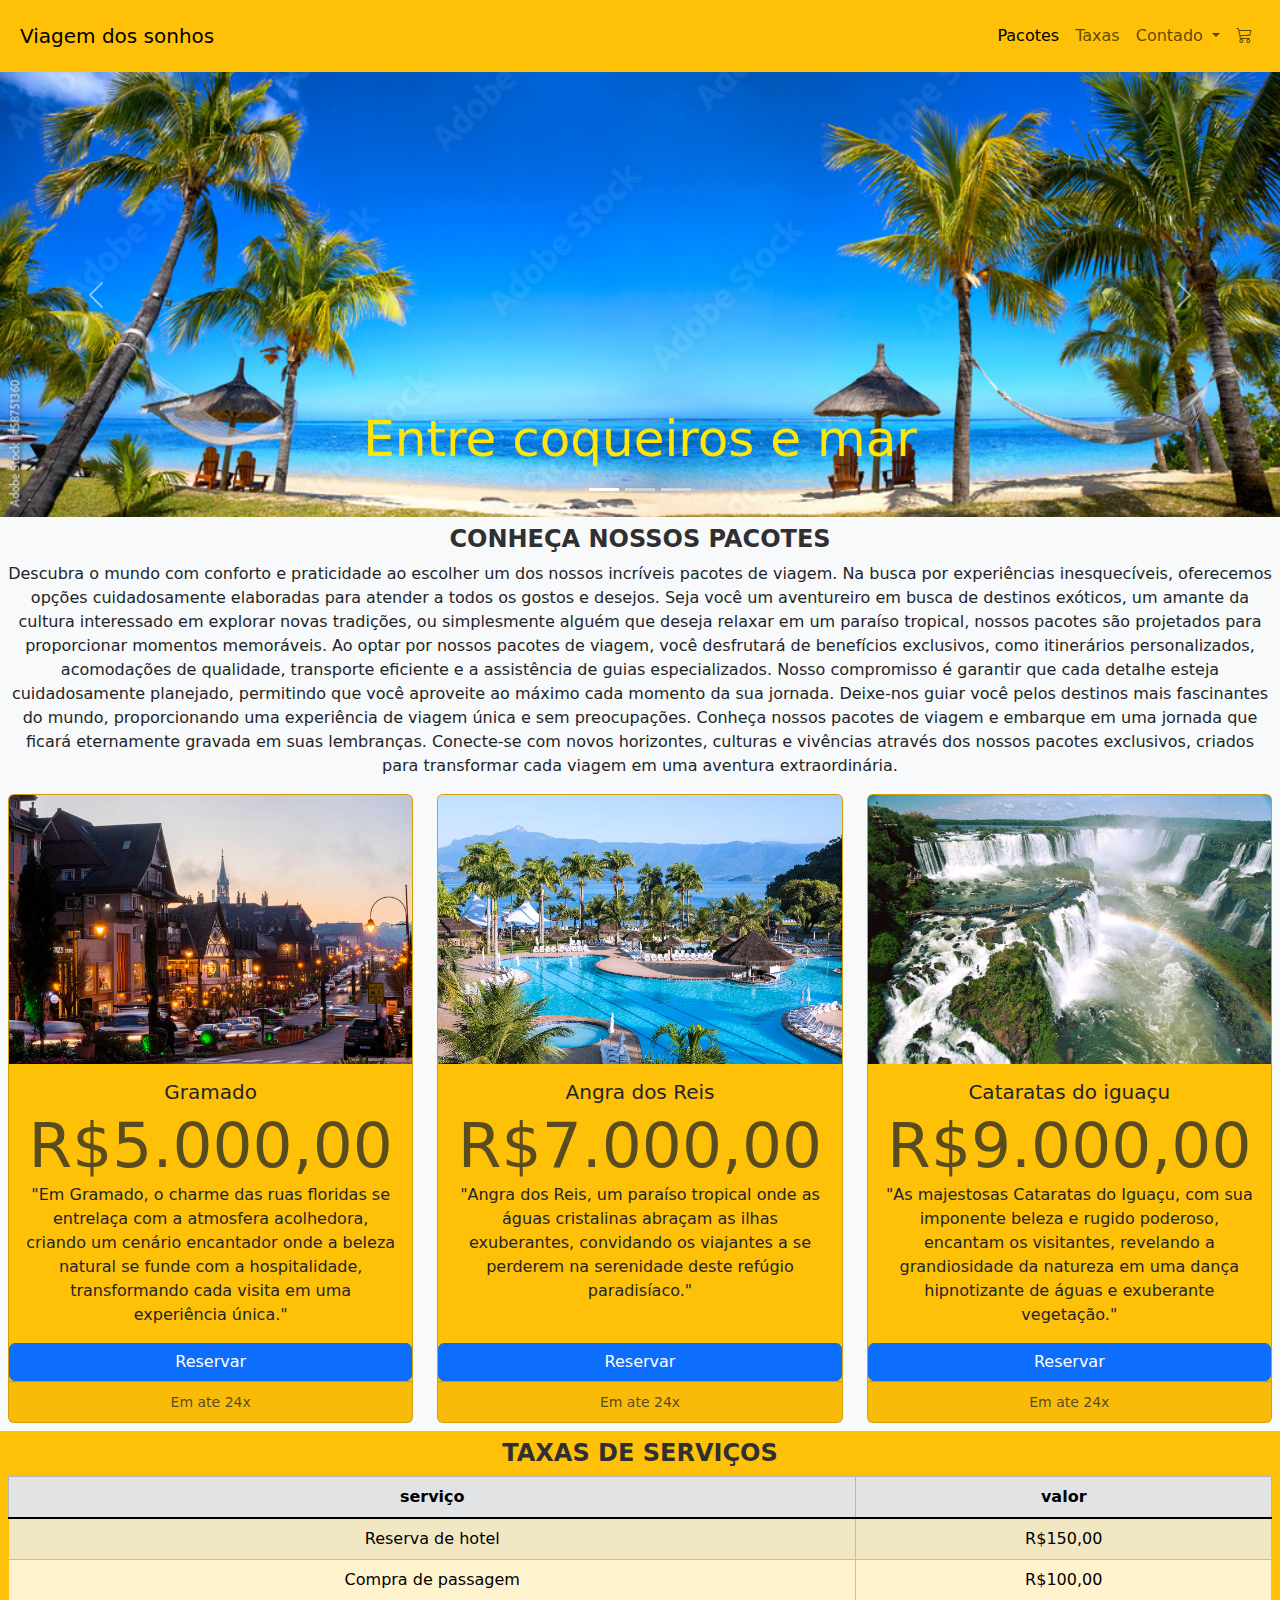
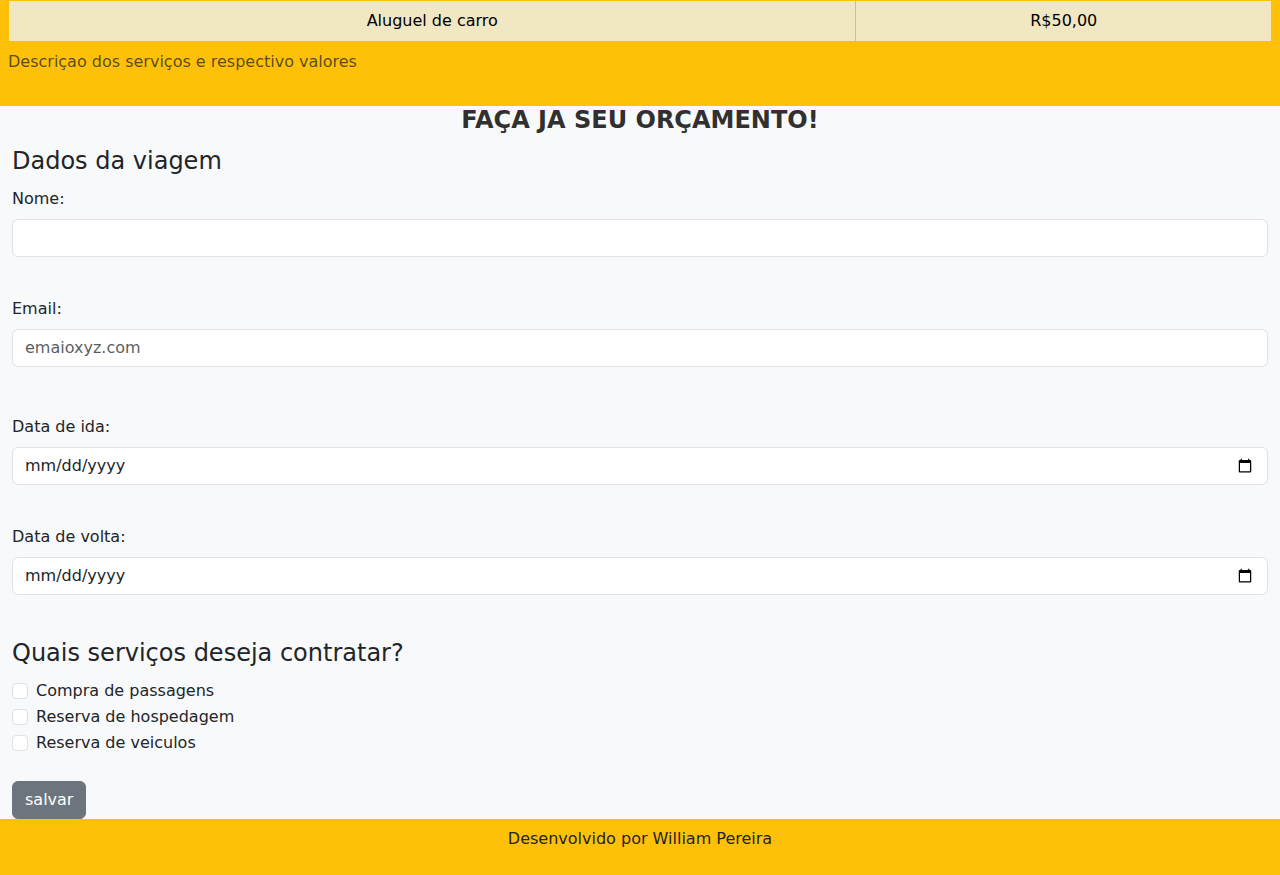
<file: index.html>
<!DOCTYPE html>
<html lang="pt-BR">

<head>
    <meta charset="UTF-8">
    <meta name="viewport" content="width=device-width, initial-scale=1.0">
    <title>Viagem dos sonhos</title>
    <link href="https://cdn.jsdelivr.net/npm/bootstrap@5.3.3/dist/css/bootstrap.min.css" rel="stylesheet"
        integrity="sha384-QWTKZyjpPEjISv5WaRU9OFeRpok6YctnYmDr5pNlyT2bRjXh0JMhjY6hW+ALEwIH" crossorigin="anonymous">
    <link rel="stylesheet" href="https://cdn.jsdelivr.net/npm/bootstrap-icons@1.11.3/font/bootstrap-icons.min.css">    
    <link rel="stylesheet" href="style.css">
</head>

<body>
    <header class="container-fluid p-2 bg-warning text-center">
        <nav class="navbar navbar-expand-lg bg-warning">
            <div class="container-fluid">
                <a class="navbar-brand" href="#">Viagem dos sonhos</a>
                <button class="navbar-toggler" type="button" data-bs-toggle="collapse"
                    data-bs-target="#navbarSupportedContent" aria-controls="navbarSupportedContent"
                    aria-expanded="false" aria-label="Toggle navigation">
                    <span class="navbar-toggler-icon"></span>
                </button>
                <div class="collapse navbar-collapse justify-content-end" id="navbarSupportedContent">
                    <ul class="navbar-nav">
                        <li class="nav-item">
                            <a class="nav-link active" aria-current="page" href="#">Pacotes</a>
                        </li>
                        <li class="nav-item">
                            <a class="nav-link" href="#">Taxas</a>
                        </li>
                        <li class="nav-item dropdown">
                            <a class="nav-link dropdown-toggle" href="#" role="button" data-bs-toggle="dropdown"
                                aria-expanded="false">
                                Contado
                            </a>
                            <ul class="dropdown-menu">
                                <li><a class="dropdown-item" href="#">Action</a></li>
                                <li><a class="dropdown-item" href="#">Another action</a></li>
                                <li>
                                    <hr class="dropdown-divider">
                                </li>
                                <li><a class="dropdown-item" href="#">Something else here</a></li>
                            </ul>
                        </li>
                        <li class="nav-item">
                            <a class="nav-link" href="#"><i class="bi bi-cart3"></i></a>
                        </li>
                    </ul>
                </div>
            </div>
        </nav>
    </header>
    <div id="carouselExampleCaptions" class="carousel slide">
        <div class="carousel-indicators">
            <button type="button" data-bs-target="#carouselExampleCaptions" data-bs-slide-to="0" class="active"
                aria-current="true" aria-label="Slide 1"></button>
            <button type="button" data-bs-target="#carouselExampleCaptions" data-bs-slide-to="1"
                aria-label="Slide 2"></button>
            <button type="button" data-bs-target="#carouselExampleCaptions" data-bs-slide-to="2"
                aria-label="Slide 3"></button>
        </div>
        <div class="carousel-inner">
            <div class="carousel-item active">
                <img src="img/carousel/1000_F_58751360_hJAknmTBDk70oBC6EmbAzSyMGGgfK3or.jpg" class="d-block w-100"
                    alt="...">
                <div class="carousel-caption d-none d-md-block">
                    <h5>Entre coqueiros e mar</h5>
                </div>
            </div>
            <div class="carousel-item">
                <img src="img/carousel/Arco_íris_nas_cataratas_do_iguaçu-fotor-2024022601818.jpg" class="d-block w-100"
                    alt="...">
                <div class="carousel-caption d-none d-md-block">
                    <h5>De norte a sul</h5>
                </div>
            </div>
            <div class="carousel-item">
                <img src="img/carousel/cidades-historicas-do-nordeste-topo-fotor-2024022601541.jpg"
                    class="d-block w-100" alt="...">
                <div class="carousel-caption d-none d-md-block">
                    <h5>venha conhecer nosso brasil</h5>
                </div>
            </div>
        </div>
        <button class="carousel-control-prev" type="button" data-bs-target="#carouselExampleCaptions"
            data-bs-slide="prev">
            <span class="carousel-control-prev-icon" aria-hidden="true"></span>
            <span class="visually-hidden">Previous</span>
        </button>
        <button class="carousel-control-next" type="button" data-bs-target="#carouselExampleCaptions"
            data-bs-slide="next">
            <span class="carousel-control-next-icon" aria-hidden="true"></span>
            <span class="visually-hidden">Next</span>
        </button>
    </div>

    <section class="container-fluid bg-light text-center p-2">
        <h2>Conheça nossos pacotes</h2>
        <p> Descubra o mundo com conforto e praticidade ao escolher um dos nossos incríveis pacotes de viagem. Na busca
            por experiências inesquecíveis, oferecemos opções cuidadosamente elaboradas para atender a todos os gostos e
            desejos.

            Seja você um aventureiro em busca de destinos exóticos, um amante da cultura interessado em explorar novas
            tradições, ou simplesmente alguém que deseja relaxar em um paraíso tropical, nossos pacotes são projetados
            para proporcionar momentos memoráveis.

            Ao optar por nossos pacotes de viagem, você desfrutará de benefícios exclusivos, como itinerários
            personalizados, acomodações de qualidade, transporte eficiente e a assistência de guias especializados.
            Nosso compromisso é garantir que cada detalhe esteja cuidadosamente planejado, permitindo que você aproveite
            ao máximo cada momento da sua jornada.

            Deixe-nos guiar você pelos destinos mais fascinantes do mundo, proporcionando uma experiência de viagem
            única e sem preocupações. Conheça nossos pacotes de viagem e embarque em uma jornada que ficará eternamente
            gravada em suas lembranças. Conecte-se com novos horizontes, culturas e vivências através dos nossos pacotes
            exclusivos, criados para transformar cada viagem em uma aventura extraordinária.</p>
        <div class="row row-cols-1 row-cols-md-3 g-4">
            <div class="col">
                <div class="card h-100 bg-warning">
                    <img src="img/nossos-pacotes/4686086_ab4bc482b6a80d4.jpg" class="card-img-top" alt="...">
                    <div class="card-body">
                        <h5 class="card-title">Gramado</h5>
                        <h1 class="card-subtitle text-muted">R$5.000,00</h1>
                        <p class="card-text">
                            "Em Gramado, o charme das ruas floridas se entrelaça com a atmosfera acolhedora, criando um
                            cenário encantador onde a beleza natural se funde com a hospitalidade, transformando cada
                            visita em uma experiência única."</p>
                    </div>
                    <a href="a" class="btn btn-primary" data-bs-toggle="modal" data-bs-target="#exampleModal">Reservar</a>
                    <div class="card-footer">
                        <small class="text-body-secondary">Em ate 24x</small>
                    </div>
                </div>
            </div>
            <div class="col">
                <div class="card h-100 bg-warning">
                    <img src="img/nossos-pacotes/image-angra-dos-reis-vila-gale-eco-resort-de-angra-25-fotor-2024022611240.jpg"
                        class="card-img-top" alt="...">
                    <div class="card-body">
                        <h5 class="card-title">Angra dos Reis</h5>
                        <h1 class="card-subtitle text-muted">R$7.000,00</h1>
                        <p class="card-text">
                            "Angra dos Reis, um paraíso tropical onde as águas cristalinas abraçam as ilhas exuberantes,
                            convidando os viajantes a se perderem na serenidade deste refúgio paradisíaco."</p>
                    </div>
                    <a href="a" class="btn btn-primary" data-bs-toggle="modal" data-bs-target="#exampleModal">Reservar</a>
                    <div class="card-footer">
                        <small class="text-body-secondary">Em ate 24x</small>
                    </div>
                </div>
            </div>
            <div class="col">
                <div class="card h-100 bg-warning">
                    <img src="img/nossos-pacotes/cataratas-do-iguau-fotor-2024022611527.jpg" class="card-img-top"
                        alt="...">
                    <div class="card-body">
                        <h5 class="card-title">Cataratas do iguaçu</h5>
                        <h1 class="card-subtitle text-muted">R$9.000,00</h1>
                        <p class="card-text">"As majestosas Cataratas do Iguaçu, com sua imponente beleza e rugido
                            poderoso, encantam os visitantes, revelando a grandiosidade da natureza em uma dança
                            hipnotizante de águas e exuberante vegetação."
                        </p>
                    </div>
                    <a href="a" class="btn btn-primary" data-bs-toggle="modal" data-bs-target="#exampleModal">Reservar</a>
                    <div class="card-footer">
                        <small class="text-body-secondary">Em ate 24x</small>
                    </div>
                </div>
            </div>
        </div>
    </section>
    <section class="container-fluid bg-warning text-xl-center p-2">
        <h2>Taxas de serviços</h2>

        <table class="table table-warning table-striped table-hover table-bordered border-warning">
            <caption>Descriçao dos serviços e respectivo valores</caption>
            <thead class="table-secondary">
                <tr>
                    <th>serviço</th>
                    <th>valor</th>
                </tr>
            </thead>
            <tbody class="table-group-divider">
                <tr>
                    <td>Reserva de hotel</td>
                    <td>R$150,00</td>
                </tr>
                <tr>
                    <td>Compra de passagem</td>
                    <td>R$100,00</td>
                </tr>
                <tr>
                    <td>Aluguel de carro</td>
                    <td>R$50,00</td>
                </tr>
            </tbody>
        </table>
    </section>
    <section class="container-fluid bg-light">
        <h2 class="text-center">Faça ja seu Orçamento!</h2>
        <form method="Get" action="">
            <fieldset>
                <legend>Dados da viagem</legend>
                <div class="mb-3">
                    <label class="form-label" for="nome">
                        Nome:<br>
                    </label>
                    <input type="text" class="form-control" name="nome" id="nome"><br>
                </div>
                <div classe="mb-3">
                    <label class="form-label">
                        Email:<br>
                    </label>
                    <input type="email" class="form-control" name="email" placeholder="emaioxyz.com" required
                        id="email"><br>
                </div>

                <div class="mb-3">
                    <label class="form-label" for="dataida"><br>
                        Data de ida:<br>
                    </label>
                    <input type="date" class="form-control" name="dataIda" id="dataida"><br>
                </div>

                <div class="mb-3">
                    <label class="form-label" for="dataVolta">
                        Data de volta:<br>
                    </label>
                    <input type="date" class="form-control" name="dataVolta" id="datavolta"><br>
                </div>

                <fieldset>
                    <legend>Quais serviços deseja contratar?</legend>
                    <div class="form-check">
                        <input type="checkbox" class="form-check-input" name="passagem" value="Passagens">
                        <label class="form-check-label" for="comprapassagem">
                            Compra de passagens
                        </label>
                    </div>

                    <div class="form-check">
                        <input type="checkbox" class="form-check-input" name="ReservaHospedagem"
                            value="ReservaHospedagem">
                        <label class="form-check-label" for="ReservaHospedagem">
                            Reserva de hospedagem
                        </label>
                    </div>
                    <div class="form-check">
                        <input type="checkbox" class="form-check-input" name="Reserva de veiculos"
                            value="Reserva de veiculos" id="Reserva de veiculos">
                        <label class="form-check-label" for="Reserva de veiculos">
                            Reserva de veiculos
                        </label>
                    </div>

                </fieldset>
                <br>
                <button class="btn btn-secondary">salvar</button>

        </form>
    </section>
    <footer class="container-fluid bg-warning p-2 text-center">
        <p>Desenvolvido por William Pereira</p>
    </footer>
    <script src="https://cdn.jsdelivr.net/npm/bootstrap@5.3.3/dist/js/bootstrap.bundle.min.js"
        integrity="sha384-YvpcrYf0tY3lHB60NNkmXc5s9fDVZLESaAA55NDzOxhy9GkcIdslK1eN7N6jIeHz"
        crossorigin="anonymous"></script>
</body>        

  <div class="modal fade" id="exampleModal" tabindex="-1" aria-labelledby="exampleModalLabel" aria-hidden="true">
    <div class="modal-dialog">
      <div class="modal-content">
        <div class="modal-header">
          <h1 class="modal-title fs-5" id="exampleModalLabel">Suas compras</h1>
          <button type="button" class="btn-close" data-bs-dismiss="modal" aria-label="Close"></button>
        </div>
        <div class="modal-body">
          Produto adicionado ao carrinho!
        </div>
        <div class="modal-footer">
          <button type="button" class="btn btn-primary" data-bs-dismiss="modal">Continuar comprando</button>
          <a href="checkindex.html"  type="button" class="btn btn-success">Finalizar a compra</a>
        </div>
      </div>
    </div>
  </div>

</html>
</file>
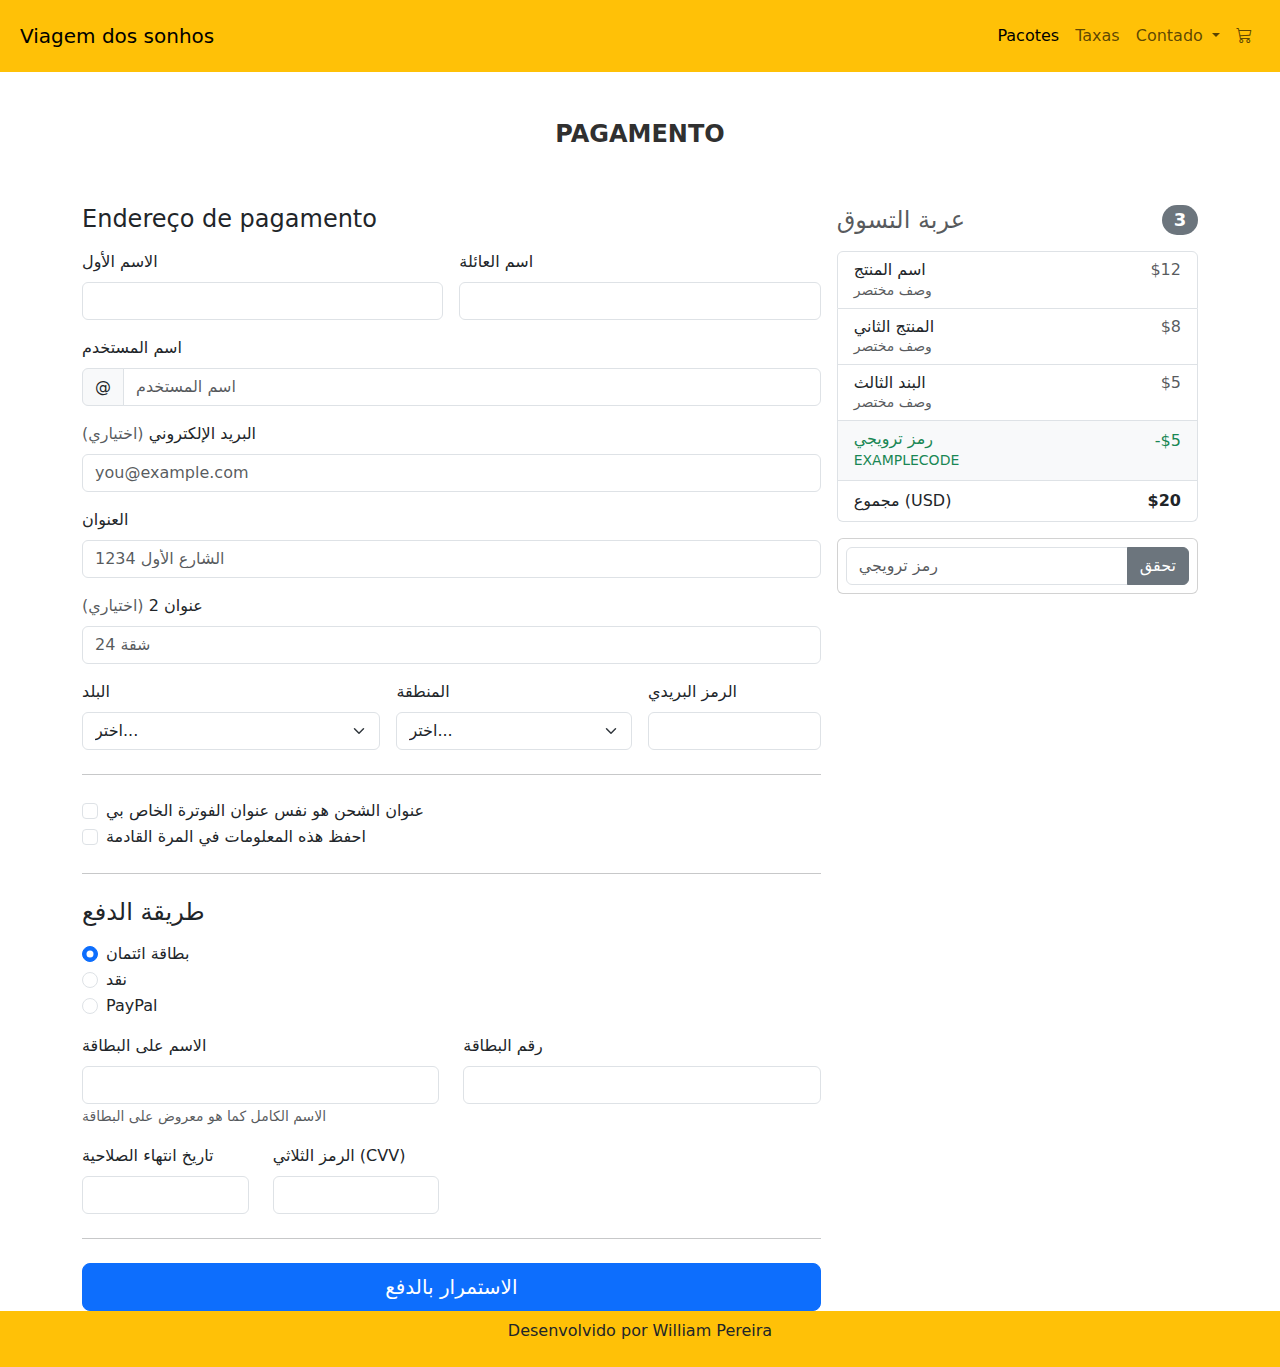
<file: checkindex.html>
<!DOCTYPE html>
<html lang="pt-BR">

<head>
    <meta charset="UTF-8">
    <meta name="viewport" content="width=device-width, initial-scale=1.0">
    <title>Viagem dos sonhos</title>
    <link href="https://cdn.jsdelivr.net/npm/bootstrap@5.3.3/dist/css/bootstrap.min.css" rel="stylesheet"
        integrity="sha384-QWTKZyjpPEjISv5WaRU9OFeRpok6YctnYmDr5pNlyT2bRjXh0JMhjY6hW+ALEwIH" crossorigin="anonymous">
    <link rel="stylesheet" href="https://cdn.jsdelivr.net/npm/bootstrap-icons@1.11.3/font/bootstrap-icons.min.css">
    <link rel="stylesheet" href="style.css">
</head>

<body>
    <header class="container-fluid p-2 bg-warning text-center">
        <nav class="navbar navbar-expand-lg bg-warning">
            <div class="container-fluid">
                <a class="navbar-brand" href="#">Viagem dos sonhos</a>
                <button class="navbar-toggler" type="button" data-bs-toggle="collapse"
                    data-bs-target="#navbarSupportedContent" aria-controls="navbarSupportedContent"
                    aria-expanded="false" aria-label="Toggle navigation">
                    <span class="navbar-toggler-icon"></span>
                </button>
                <div class="collapse navbar-collapse justify-content-end" id="navbarSupportedContent">
                    <ul class="navbar-nav">
                        <li class="nav-item">
                            <a class="nav-link active" aria-current="page" href="#">Pacotes</a>
                        </li>
                        <li class="nav-item">
                            <a class="nav-link" href="#">Taxas</a>
                        </li>
                        <li class="nav-item dropdown">
                            <a class="nav-link dropdown-toggle" href="#" role="button" data-bs-toggle="dropdown"
                                aria-expanded="false">
                                Contado
                            </a>
                            <ul class="dropdown-menu">
                                <li><a class="dropdown-item" href="#">Action</a></li>
                                <li><a class="dropdown-item" href="#">Another action</a></li>
                                <li>
                                    <hr class="dropdown-divider">
                                </li>
                                <li><a class="dropdown-item" href="#">Something else here</a></li>
                            </ul>
                        </li>
                        <li class="nav-item">
                            <a class="nav-link" href="#"><i class="bi bi-cart3"></i></a>
                        </li>
                    </ul>
                </div>
            </div>
        </nav>
    </header>
    <main class="container">
        <div class="py-5 text-center">
            <h2>Pagamento</h2>
        </div>

        <div class="row g-3">
            <div class="col-md-5 col-lg-4 order-md-last">
                <h4 class="d-flex justify-content-between align-items-center mb-3">
                    <span class="text-body-secondary">عربة التسوق</span>
                    <span class="badge bg-secondary rounded-pill">3</span>
                </h4>
                <ul class="list-group mb-3">
                    <li class="list-group-item d-flex justify-content-between lh-sm">
                        <div>
                            <h6 class="my-0">اسم المنتج</h6>
                            <small class="text-body-secondary">وصف مختصر</small>
                        </div>
                        <span class="text-body-secondary">$12</span>
                    </li>
                    <li class="list-group-item d-flex justify-content-between lh-sm">
                        <div>
                            <h6 class="my-0">المنتج الثاني</h6>
                            <small class="text-body-secondary">وصف مختصر</small>
                        </div>
                        <span class="text-body-secondary">$8</span>
                    </li>
                    <li class="list-group-item d-flex justify-content-between lh-sm">
                        <div>
                            <h6 class="my-0">البند الثالث</h6>
                            <small class="text-body-secondary">وصف مختصر</small>
                        </div>
                        <span class="text-body-secondary">$5</span>
                    </li>
                    <li class="list-group-item d-flex justify-content-between bg-body-tertiary">
                        <div class="text-success">
                            <h6 class="my-0">رمز ترويجي</h6>
                            <small>EXAMPLECODE</small>
                        </div>
                        <span class="text-success">-$5</span>
                    </li>
                    <li class="list-group-item d-flex justify-content-between">
                        <span>مجموع (USD)</span>
                        <strong>$20</strong>
                    </li>
                </ul>

                <form class="card p-2">
                    <div class="input-group">
                        <input type="text" class="form-control" placeholder="رمز ترويجي">
                        <button type="submit" class="btn btn-secondary">تحقق</button>
                    </div>
                </form>
            </div>
            <div class="col-md-7 col-lg-8">
                <h4 class="mb-3">Endereço de pagamento</h4>
                <form class="needs-validation" novalidate>
                    <div class="row g-3">
                        <div class="col-sm-6">
                            <label for="firstName" class="form-label">الاسم الأول</label>
                            <input type="text" class="form-control" id="firstName" placeholder="" value="" required>
                            <div class="invalid-feedback">
                                يرجى إدخال اسم أول صحيح.
                            </div>
                        </div>

                        <div class="col-sm-6">
                            <label for="lastName" class="form-label">اسم العائلة</label>
                            <input type="text" class="form-control" id="lastName" placeholder="" value="" required>
                            <div class="invalid-feedback">
                                يرجى إدخال اسم عائلة صحيح.
                            </div>
                        </div>

                        <div class="col-12">
                            <label for="username" class="form-label">اسم المستخدم</label>
                            <div class="input-group has-validation">
                                <span class="input-group-text">@</span>
                                <input type="text" class="form-control" id="username" placeholder="اسم المستخدم"
                                    required>
                                <div class="invalid-feedback">
                                    اسم المستخدم الخاص بك مطلوب.
                                </div>
                            </div>
                        </div>

                        <div class="col-12">
                            <label for="email" class="form-label">البريد الإلكتروني <span
                                    class="text-body-secondary">(اختياري)</span></label>
                            <input type="email" class="form-control" id="email" placeholder="you@example.com">
                            <div class="invalid-feedback">
                                يرجى إدخال عنوان بريد إلكتروني صحيح لتصلكم تحديثات الشحن.
                            </div>
                        </div>

                        <div class="col-12">
                            <label for="address" class="form-label">العنوان</label>
                            <input type="text" class="form-control" id="address" placeholder="1234 الشارع الأول"
                                required>
                            <div class="invalid-feedback">
                                يرجى إدخال عنوان الشحن الخاص بك.
                            </div>
                        </div>

                        <div class="col-12">
                            <label for="address2" class="form-label">عنوان 2 <span
                                    class="text-body-secondary">(اختياري)</span></label>
                            <input type="text" class="form-control" id="address2" placeholder="شقة 24">
                        </div>

                        <div class="col-md-5">
                            <label for="country" class="form-label">البلد</label>
                            <select class="form-select" id="country" required>
                                <option value="">اختر...</option>
                                <option>الولايات المتحدة الأمريكية</option>
                            </select>
                            <div class="invalid-feedback">
                                يرجى اختيار بلد صحيح.
                            </div>
                        </div>

                        <div class="col-md-4">
                            <label for="state" class="form-label">المنطقة</label>
                            <select class="form-select" id="state" required>
                                <option value="">اختر...</option>
                                <option>كاليفورنيا</option>
                            </select>
                            <div class="invalid-feedback">
                                يرجى اختيار اسم منطقة صحيح.
                            </div>
                        </div>

                        <div class="col-md-3">
                            <label for="zip" class="form-label">الرمز البريدي</label>
                            <input type="text" class="form-control" id="zip" placeholder="" required>
                            <div class="invalid-feedback">
                                الرمز البريدي مطلوب.
                            </div>
                        </div>
                    </div>

                    <hr class="my-4">

                    <div class="form-check">
                        <input type="checkbox" class="form-check-input" id="same-address">
                        <label class="form-check-label" for="same-address">عنوان الشحن هو نفس عنوان الفوترة الخاص
                            بي</label>
                    </div>

                    <div class="form-check">
                        <input type="checkbox" class="form-check-input" id="save-info">
                        <label class="form-check-label" for="save-info">احفظ هذه المعلومات في المرة القادمة</label>
                    </div>

                    <hr class="my-4">

                    <h4 class="mb-3">طريقة الدفع</h4>

                    <div class="my-3">
                        <div class="form-check">
                            <input id="credit" name="paymentMethod" type="radio" class="form-check-input" checked
                                required>
                            <label class="form-check-label" for="credit">بطاقة ائتمان</label>
                        </div>
                        <div class="form-check">
                            <input id="cash" name="paymentMethod" type="radio" class="form-check-input" required>
                            <label class="form-check-label" for="cash">نقد</label>
                        </div>
                        <div class="form-check">
                            <input id="paypal" name="paymentMethod" type="radio" class="form-check-input" required>
                            <label class="form-check-label" for="paypal">PayPal</label>
                        </div>
                    </div>

                    <div class="row gy-3">
                        <div class="col-md-6">
                            <label for="cc-name" class="form-label">الاسم على البطاقة</label>
                            <input type="text" class="form-control" id="cc-name" placeholder="" required>
                            <small class="text-body-secondary">الاسم الكامل كما هو معروض على البطاقة</small>
                            <div class="invalid-feedback">
                                الاسم على البطاقة مطلوب
                            </div>
                        </div>

                        <div class="col-md-6">
                            <label for="cc-number" class="form-label">رقم البطاقة</label>
                            <input type="text" class="form-control" id="cc-number" placeholder="" required>
                            <div class="invalid-feedback">
                                رقم بطاقة الائتمان مطلوب
                            </div>
                        </div>

                        <div class="col-md-3">
                            <label for="cc-expiration" class="form-label">تاريخ انتهاء الصلاحية</label>
                            <input type="text" class="form-control" id="cc-expiration" placeholder="" required>
                            <div class="invalid-feedback">
                                تاريخ انتهاء الصلاحية مطلوب
                            </div>
                        </div>

                        <div class="col-md-3">
                            <label for="cc-cvv" class="form-label">الرمز الثلاثي (CVV)</label>
                            <input type="text" class="form-control" id="cc-cvv" placeholder="" required>
                            <div class="invalid-feedback">
                                رمز الحماية مطلوب
                            </div>
                        </div>
                    </div>

                    <hr class="my-4">

                    <button class="w-100 btn btn-primary btn-lg" type="submit">الاستمرار بالدفع</button>
                </form>
            </div>
        </div>
    </main>

    <footer class="container-fluid bg-warning p-2 text-center">
        <p>Desenvolvido por William Pereira</p>
    </footer>
    <script src="https://cdn.jsdelivr.net/npm/bootstrap@5.3.3/dist/js/bootstrap.bundle.min.js"
        integrity="sha384-YvpcrYf0tY3lHB60NNkmXc5s9fDVZLESaAA55NDzOxhy9GkcIdslK1eN7N6jIeHz"
        crossorigin="anonymous"></script>
</body>

<div class="modal fade" id="exampleModal" tabindex="-1" aria-labelledby="exampleModalLabel" aria-hidden="true">
    <div class="modal-dialog">
        <div class="modal-content">
            <div class="modal-header">
                <h1 class="modal-title fs-5" id="exampleModalLabel">Suas compras</h1>
                <button type="button" class="btn-close" data-bs-dismiss="modal" aria-label="Close"></button>
            </div>
            <div class="modal-body">
                Produto adicionado ao carrinho!
            </div>
            <div class="modal-footer">
                <button type="button" class="btn btn-primary" data-bs-dismiss="modal">Continuar comprando</button>
                <button type="button" class="btn btn-success">Finalizar a compra</button>
            </div>
        </div>
    </div>
</div>

</html>
</file>
<file: style.css>
header p{
        color: #ffffff;
    }

     h1{
    font-size: 63px;
    color: #ffffff;
        
    }

    h2{
        font-size: 24px;
        text-transform: uppercase;
        color: #303030;
        font-weight: 600;
    }

    .carousel-caption h5{
        font-size: 50px;
        color: #ffe603;
        text-shadow: 2xp 2xp 2xp black;
    }
</file>
